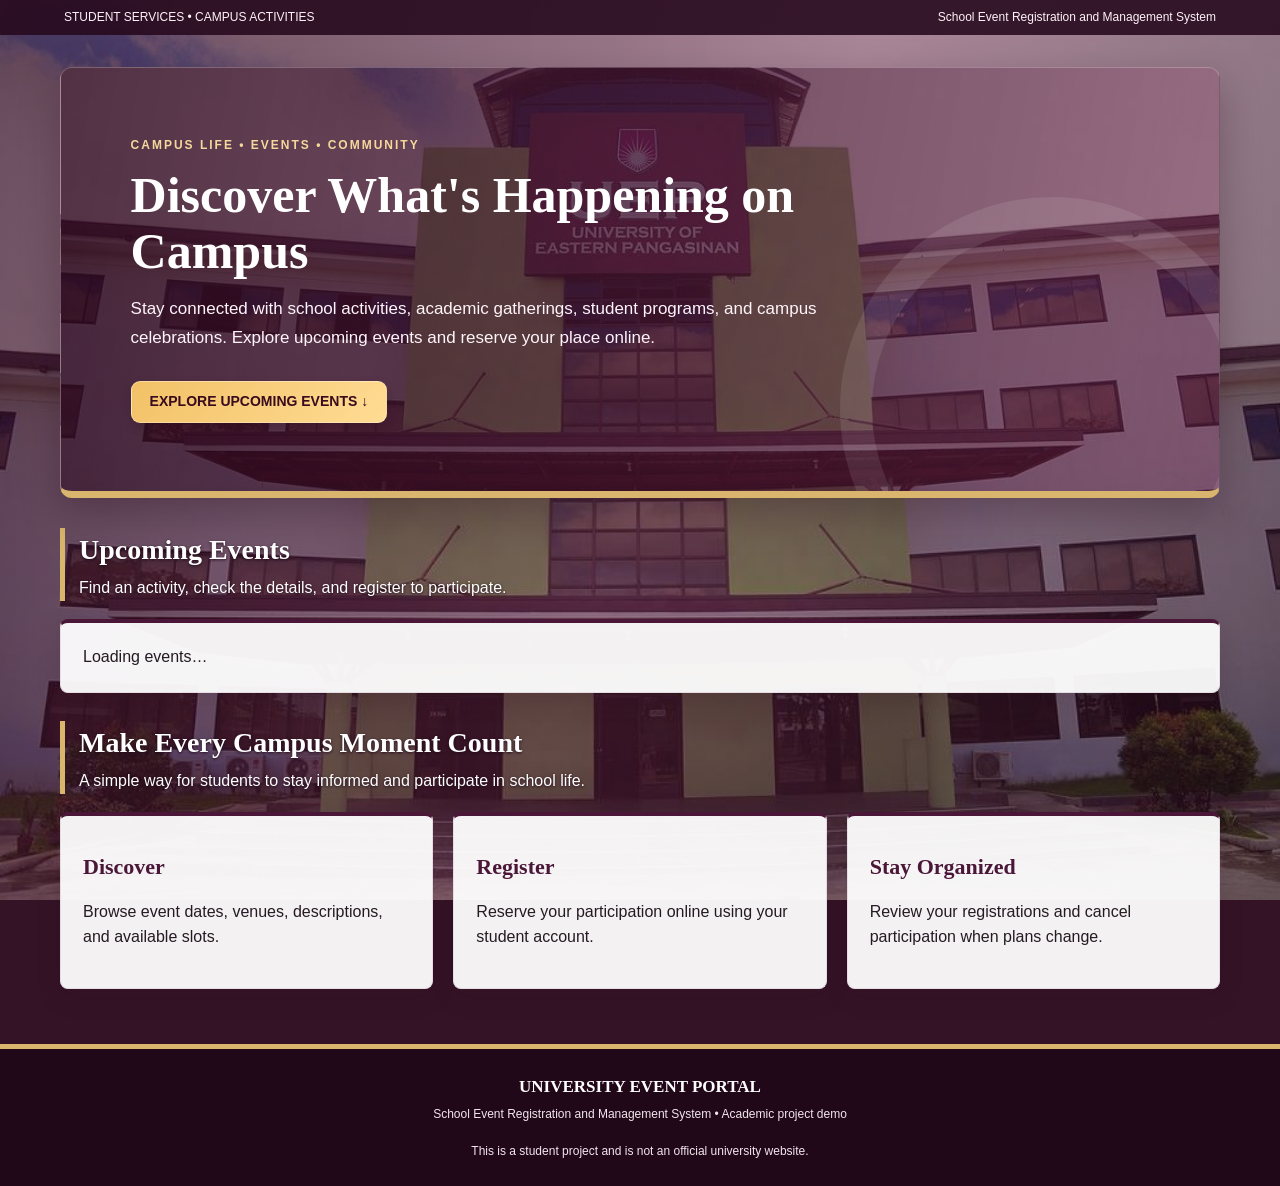
<file: index.html>
<!doctype html>
<html lang="en"><head><meta charset="utf-8"><meta name="viewport" content="width=device-width,initial-scale=1">
<title>University Event Portal</title><link rel="stylesheet" href="assets/style.css">
<script type="module" src="assets/js/app.js"></script></head>
<body data-page="home">
<div id="site-nav"></div>
<div class="utility"><span>STUDENT SERVICES • CAMPUS ACTIVITIES</span><span>School Event Registration and Management System</span></div>
<div class="container"><section class="hero" style="--campus-image:url('assets/uep-campus.jpg')"><div class="hero-content"><span class="eyebrow">Campus Life • Events • Community</span><h1>Discover What's Happening on Campus</h1><p>Stay connected with school activities, academic gatherings, student programs, and campus celebrations. Explore upcoming events and reserve your place online.</p><a class="btn" href="#upcoming-events">EXPLORE UPCOMING EVENTS ↓</a></div></section>
<div class="section-heading" id="upcoming-events"><h2>Upcoming Events</h2><p>Find an activity, check the details, and register to participate.</p></div><div class="grid" id="events-list"><div class="card">Loading events…</div></div>
<div class="section-heading"><h2>Make Every Campus Moment Count</h2><p>A simple way for students to stay informed and participate in school life.</p></div><div class="grid"><div class="card"><h3>Discover</h3><p>Browse event dates, venues, descriptions, and available slots.</p></div><div class="card"><h3>Register</h3><p>Reserve your participation online using your student account.</p></div><div class="card"><h3>Stay Organized</h3><p>Review your registrations and cancel participation when plans change.</p></div></div></div>
<footer class="footer"><strong>UNIVERSITY EVENT PORTAL</strong>School Event Registration and Management System • Academic project demo<br><br><span>This is a student project and is not an official university website.</span></footer>
<div id="toast" class="alert" hidden></div>
</body></html>
</file>
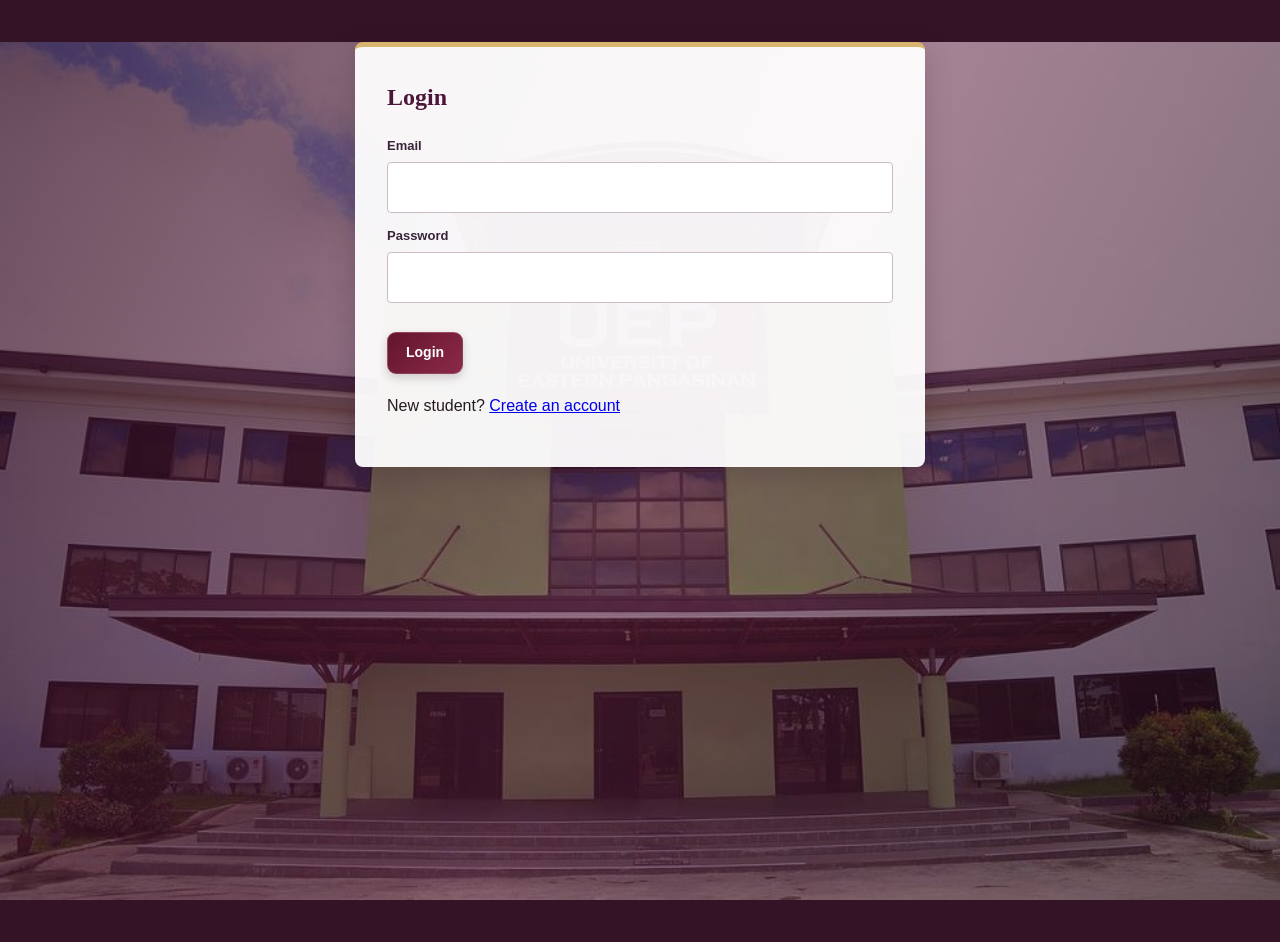
<file: login.html>
<!doctype html>
<html lang="en"><head><meta charset="utf-8"><meta name="viewport" content="width=device-width,initial-scale=1">
<title>Login</title><link rel="stylesheet" href="assets/style.css">
<script type="module" src="assets/js/app.js"></script></head>
<body data-page="login">
<div id="site-nav"></div>
<div class="form-card"><h2>Login</h2><form id="login-form"><label>Email</label><input type="email" name="email" required><label>Password</label><input type="password" name="password" required><br><br><button class="btn">Login</button></form><p>New student? <a href="register.html">Create an account</a></p></div>
<div id="toast" class="alert" hidden></div>
</body></html>
</file>
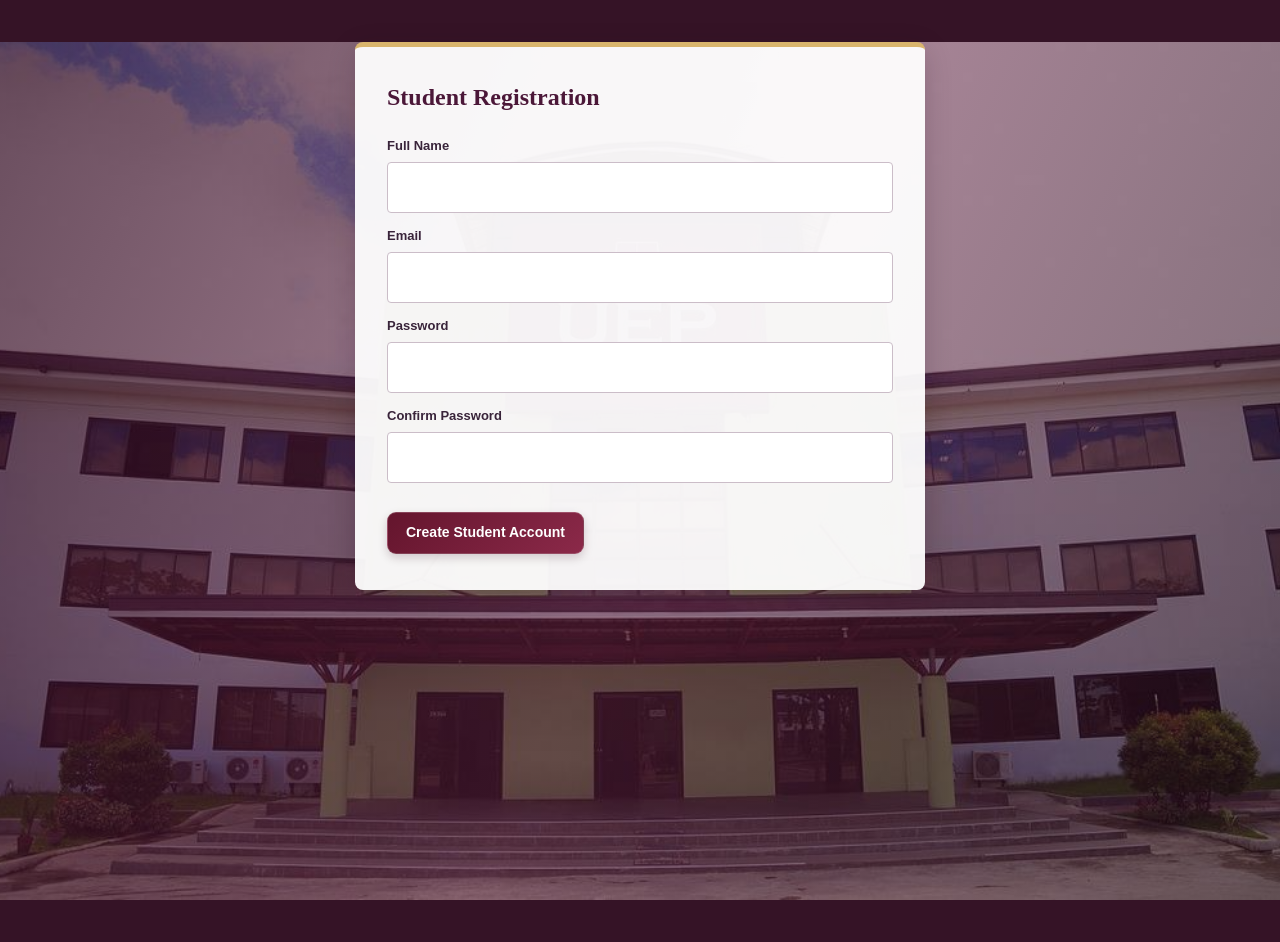
<file: register.html>
<!doctype html>
<html lang="en"><head><meta charset="utf-8"><meta name="viewport" content="width=device-width,initial-scale=1">
<title>Student Registration</title><link rel="stylesheet" href="assets/style.css">
<script type="module" src="assets/js/app.js"></script></head>
<body data-page="register">
<div id="site-nav"></div>
<div class="form-card"><h2>Student Registration</h2><form id="register-form"><label>Full Name</label><input name="full_name" required><label>Email</label><input type="email" name="email" required><label>Password</label><input type="password" name="password" minlength="6" required><label>Confirm Password</label><input type="password" name="confirm_password" minlength="6" required><br><br><button class="btn">Create Student Account</button></form></div>
<div id="toast" class="alert" hidden></div>
</body></html>
</file>
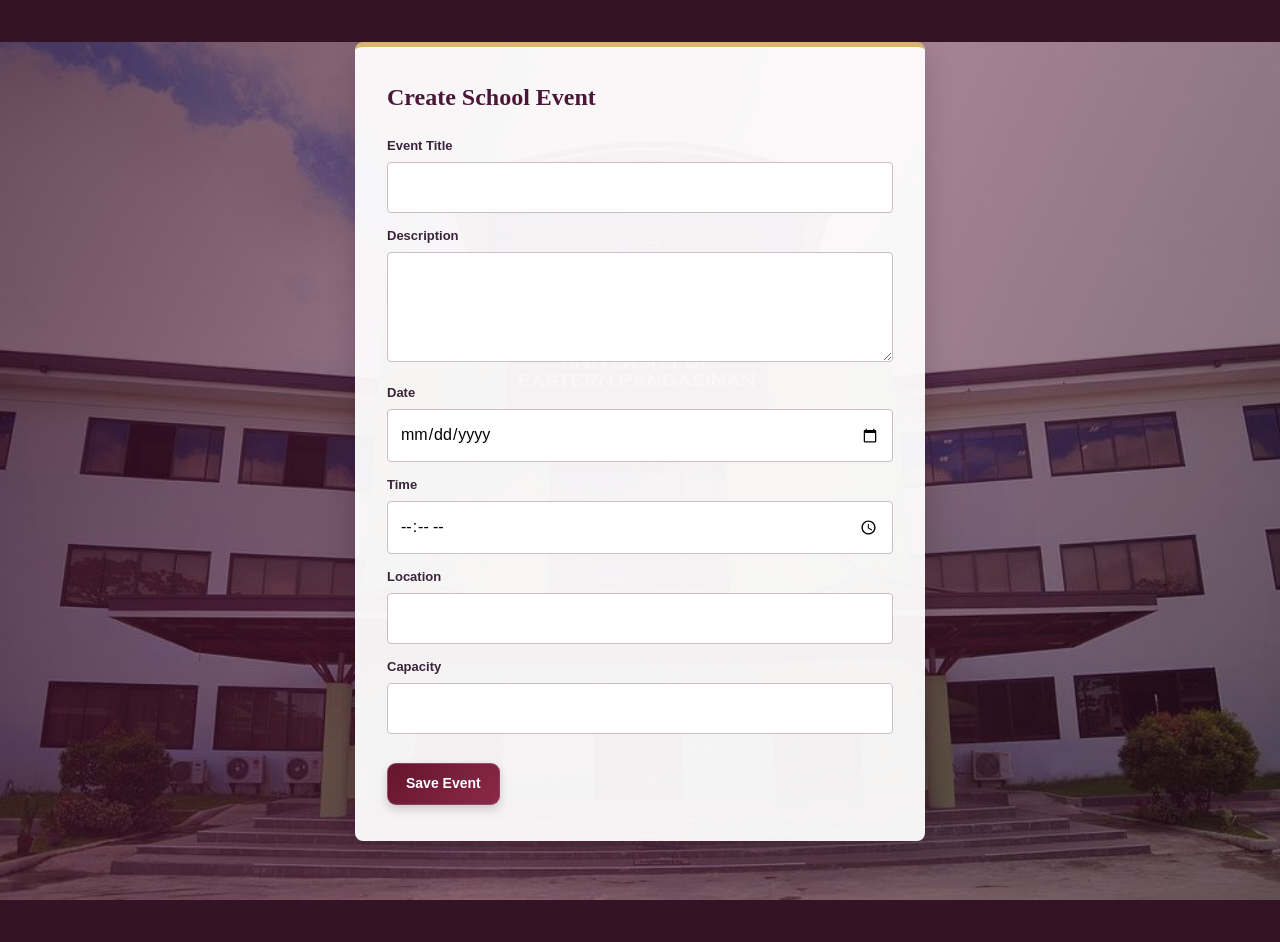
<file: admin/create-event.html>
<!doctype html>
<html lang="en"><head><meta charset="utf-8"><meta name="viewport" content="width=device-width,initial-scale=1">
<title>Create Event</title><link rel="stylesheet" href="../assets/style.css">
<script type="module" src="../assets/js/app.js"></script></head>
<body data-page="event-form">
<div id="site-nav"></div>
<div class="form-card"><h2 id="event-form-title">Create School Event</h2><form id="event-form"><label>Event Title</label><input name="title" required><label>Description</label><textarea name="description" required></textarea><label>Date</label><input type="date" name="event_date" required><label>Time</label><input type="time" name="event_time" required><label>Location</label><input name="location" required><label>Capacity</label><input type="number" name="capacity" min="1" required><br><br><button class="btn">Save Event</button></form></div>
<div id="toast" class="alert" hidden></div>
</body></html>
</file>
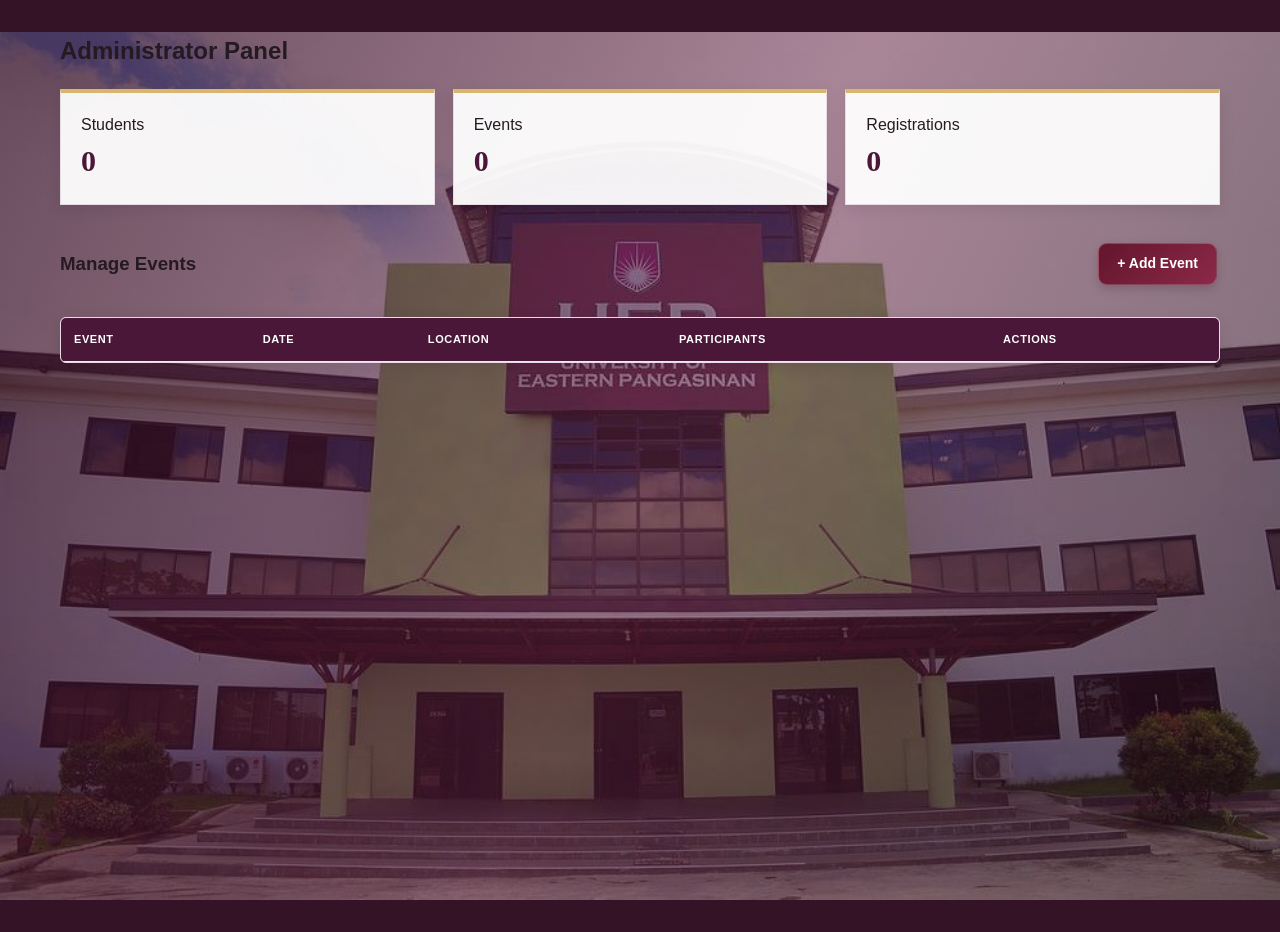
<file: admin/dashboard.html>
<!doctype html>
<html lang="en"><head><meta charset="utf-8"><meta name="viewport" content="width=device-width,initial-scale=1">
<title>Admin Dashboard</title><link rel="stylesheet" href="../assets/style.css">
<script type="module" src="../assets/js/app.js"></script></head>
<body data-page="admin-dashboard">
<div id="site-nav"></div>
<div class="container"><h2>Administrator Panel</h2><div class="stats"><div class="stat">Students<strong id="student-count">0</strong></div><div class="stat">Events<strong id="event-count">0</strong></div><div class="stat">Registrations<strong id="registration-count">0</strong></div></div><div class="topline"><h3>Manage Events</h3><a class="btn" href="create-event.html">+ Add Event</a></div><div class="table-wrap"><table><thead><tr><th>Event</th><th>Date</th><th>Location</th><th>Participants</th><th>Actions</th></tr></thead><tbody id="admin-events"></tbody></table></div></div>
<div id="toast" class="alert" hidden></div>
</body></html>
</file>
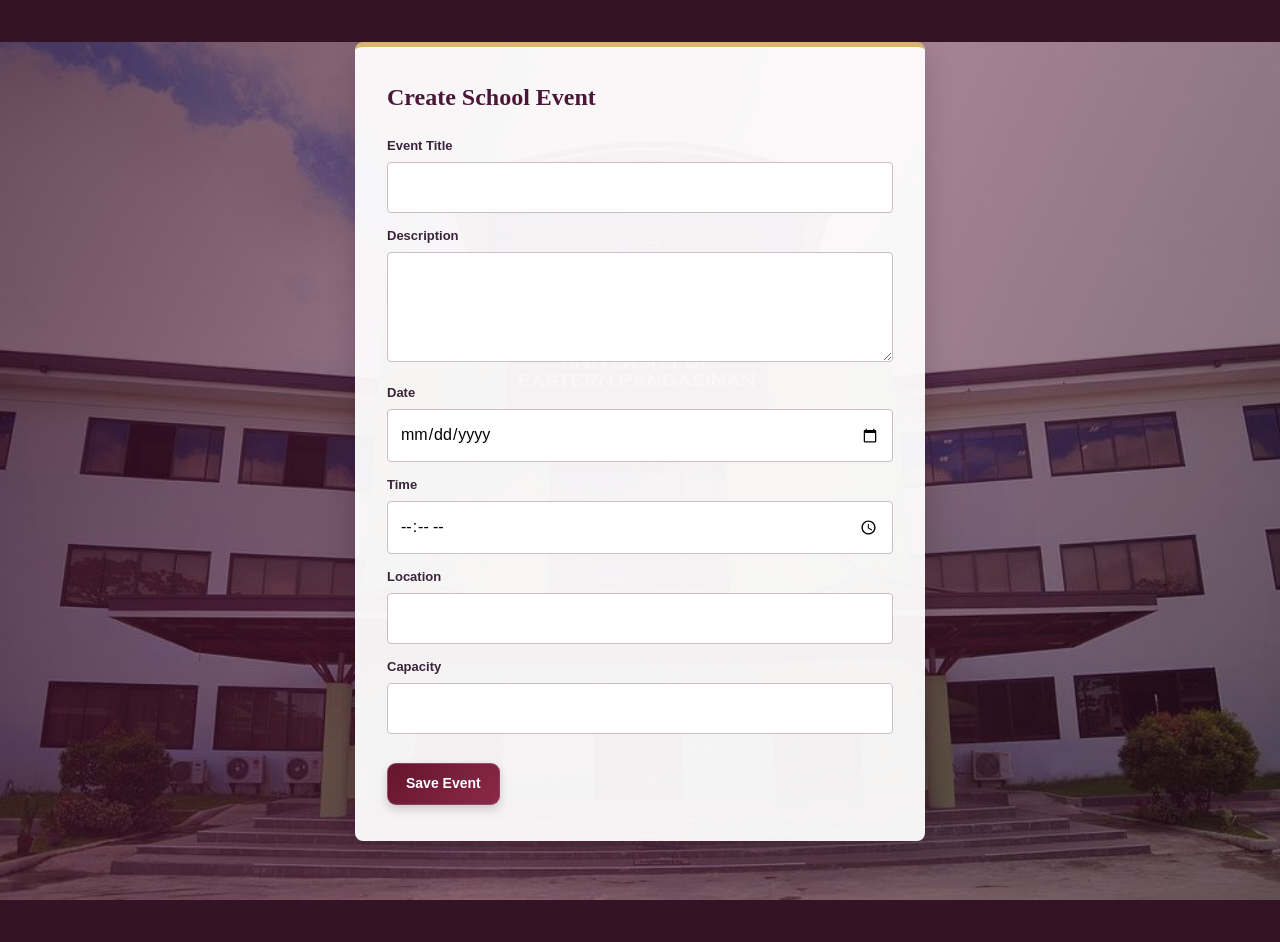
<file: admin/edit-event.html>
<!doctype html>
<html lang="en"><head><meta charset="utf-8"><meta name="viewport" content="width=device-width,initial-scale=1">
<title>Edit Event</title><link rel="stylesheet" href="../assets/style.css">
<script type="module" src="../assets/js/app.js"></script></head>
<body data-page="event-form">
<div id="site-nav"></div>
<div class="form-card"><h2 id="event-form-title">Create School Event</h2><form id="event-form"><label>Event Title</label><input name="title" required><label>Description</label><textarea name="description" required></textarea><label>Date</label><input type="date" name="event_date" required><label>Time</label><input type="time" name="event_time" required><label>Location</label><input name="location" required><label>Capacity</label><input type="number" name="capacity" min="1" required><br><br><button class="btn">Save Event</button></form></div>
<div id="toast" class="alert" hidden></div>
</body></html>
</file>
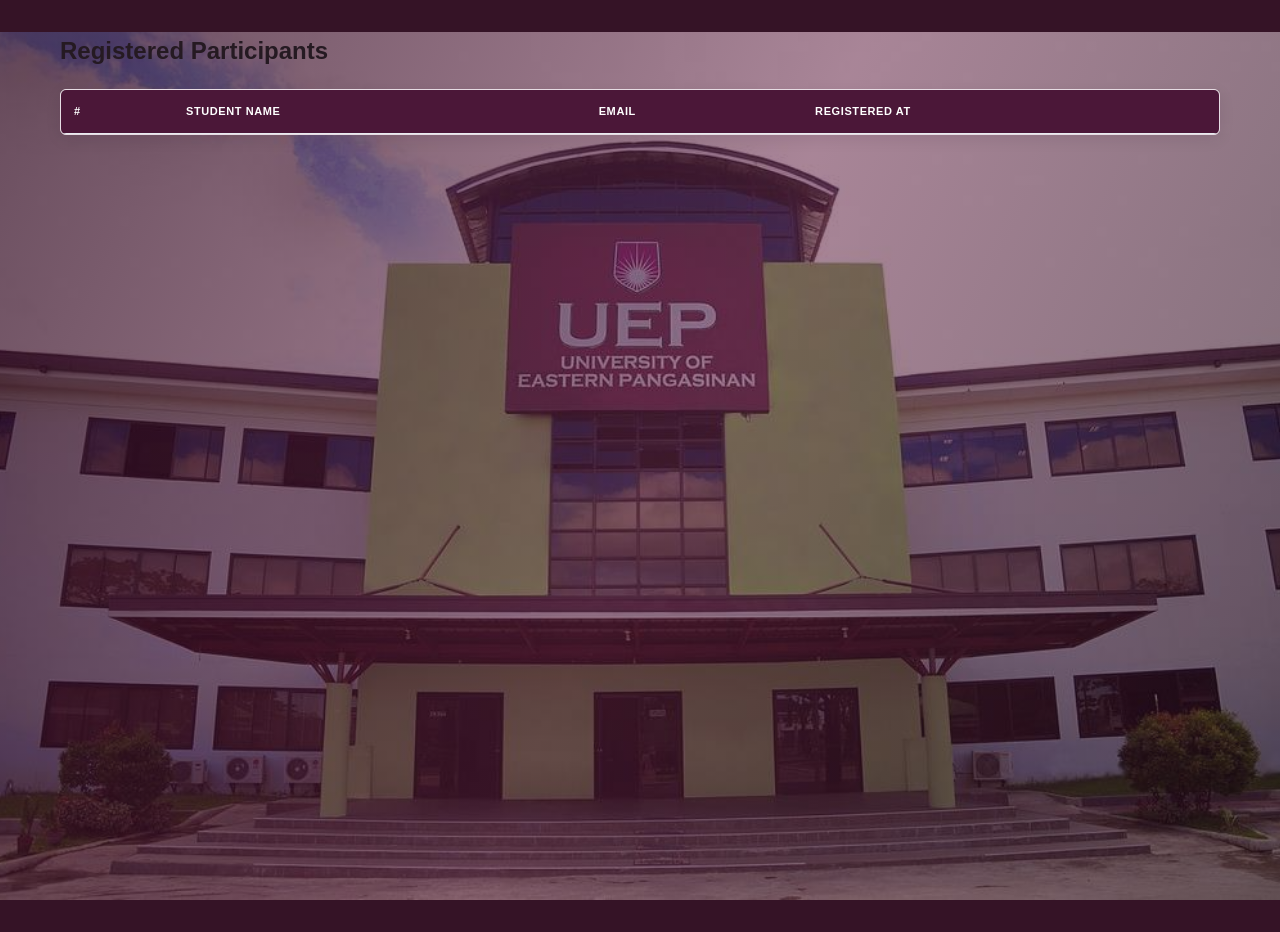
<file: admin/participants.html>
<!doctype html>
<html lang="en"><head><meta charset="utf-8"><meta name="viewport" content="width=device-width,initial-scale=1">
<title>Event Participants</title><link rel="stylesheet" href="../assets/style.css">
<script type="module" src="../assets/js/app.js"></script></head>
<body data-page="participants">
<div id="site-nav"></div>
<div class="container"><h2>Registered Participants</h2><p id="participants-title"></p><div class="table-wrap"><table><thead><tr><th>#</th><th>Student Name</th><th>Email</th><th>Registered At</th></tr></thead><tbody id="participants-list"></tbody></table></div></div>
<div id="toast" class="alert" hidden></div>
</body></html>
</file>
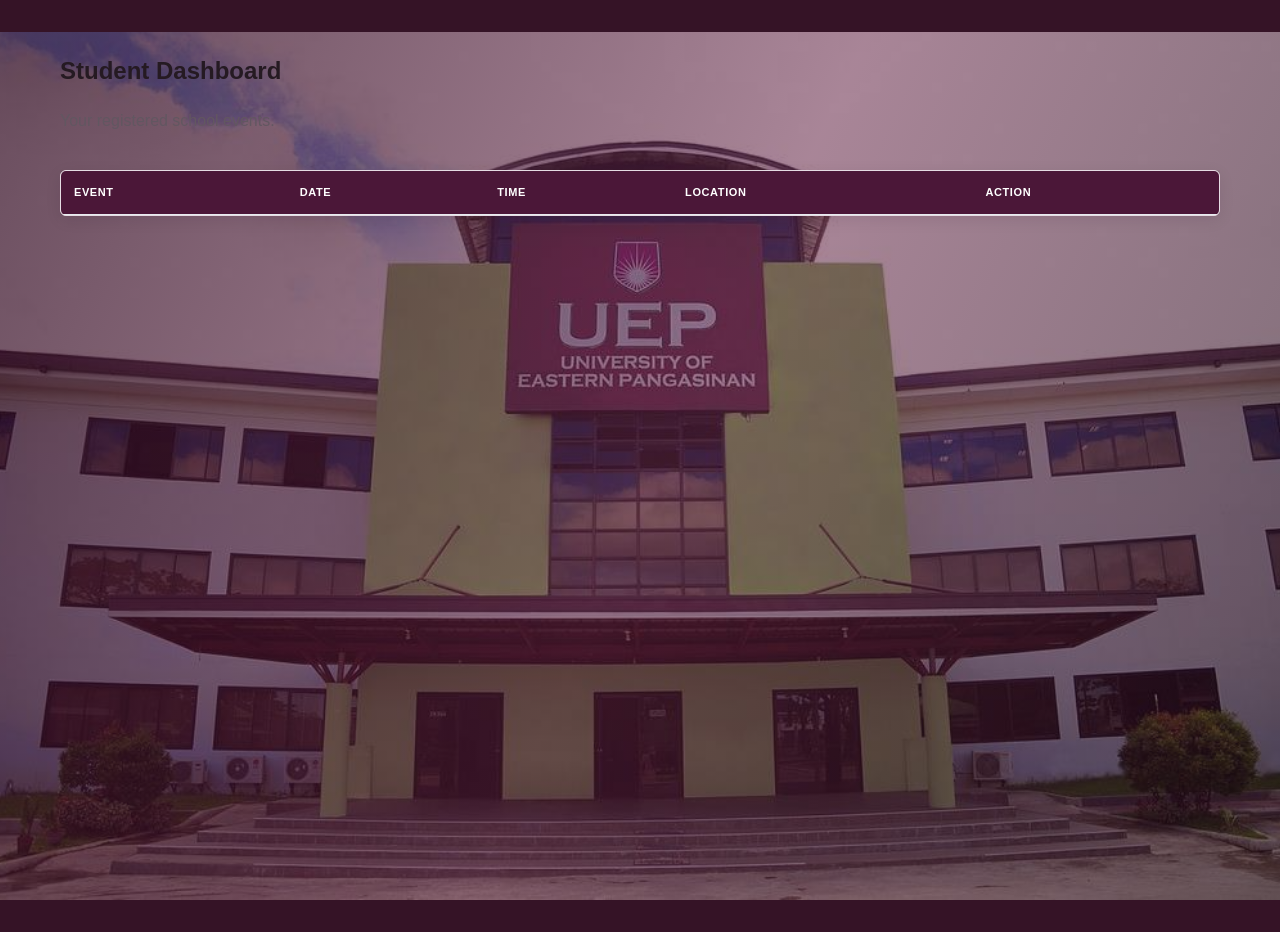
<file: student/dashboard.html>
<!doctype html>
<html lang="en"><head><meta charset="utf-8"><meta name="viewport" content="width=device-width,initial-scale=1">
<title>Student Dashboard</title><link rel="stylesheet" href="../assets/style.css">
<script type="module" src="../assets/js/app.js"></script></head>
<body data-page="student-dashboard">
<div id="site-nav"></div>
<div class="container"><div class="topline"><div><h2 id="welcome">Student Dashboard</h2><p class="muted">Your registered school events.</p></div></div><div class="table-wrap"><table><thead><tr><th>Event</th><th>Date</th><th>Time</th><th>Location</th><th>Action</th></tr></thead><tbody id="my-registrations"></tbody></table></div></div>
<div id="toast" class="alert" hidden></div>
</body></html>
</file>
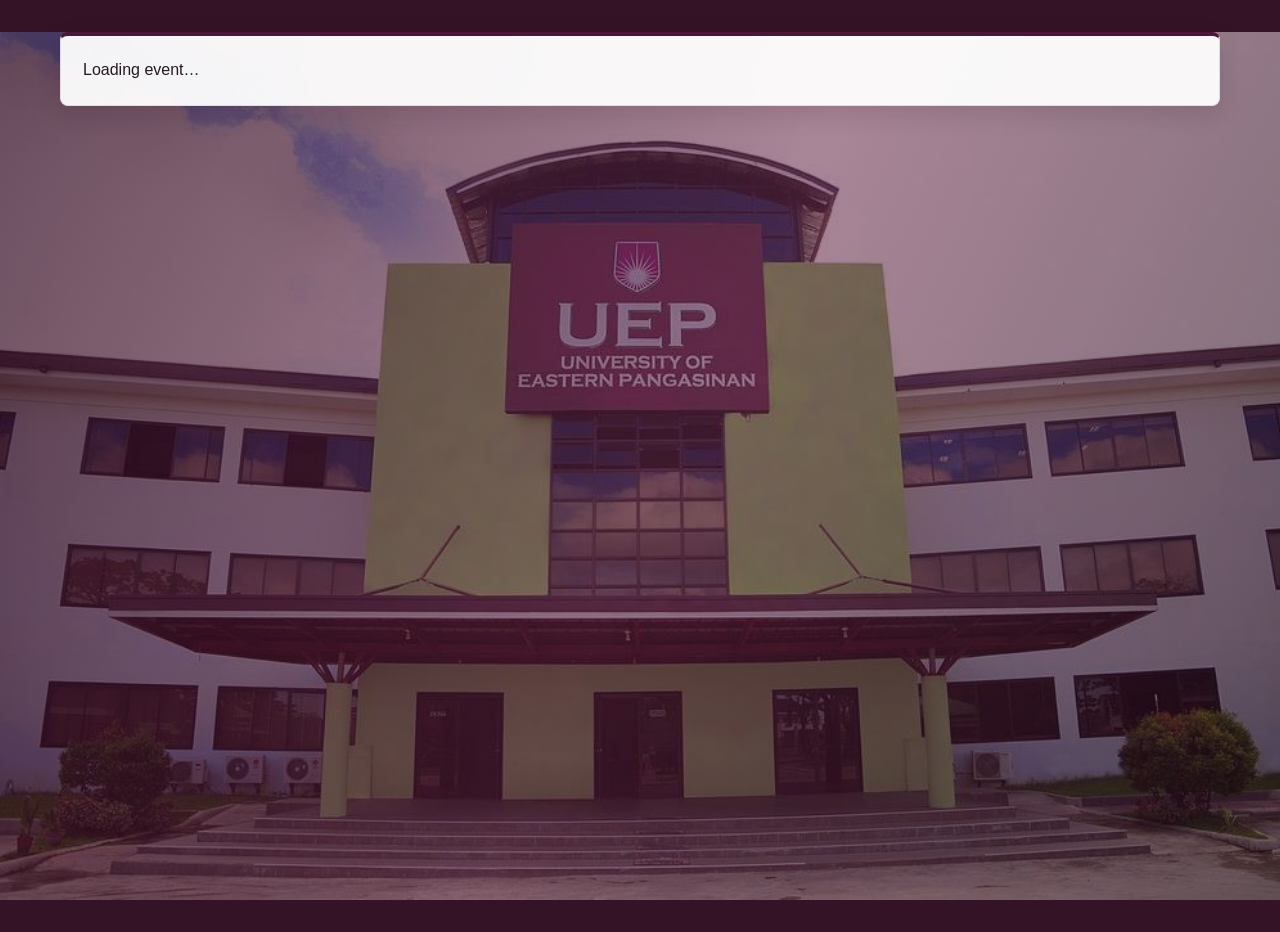
<file: student/event.html>
<!doctype html>
<html lang="en"><head><meta charset="utf-8"><meta name="viewport" content="width=device-width,initial-scale=1">
<title>Event Details</title><link rel="stylesheet" href="../assets/style.css">
<script type="module" src="../assets/js/app.js"></script></head>
<body data-page="event-detail">
<div id="site-nav"></div>
<div class="container"><div class="card" id="event-detail">Loading event…</div></div>
<div id="toast" class="alert" hidden></div>
</body></html>
</file>
<file: assets/style.css>
/* UEP campus background redesign */
:root{
 --navy:#25101f; --blue:#4b1738; --gold:#d9b56d; --ink:#251a22; --muted:#625761; --line:#e6dce3;
}
*{box-sizing:border-box}
html{scroll-behavior:smooth}
body{
 margin:0; min-height:100vh; font-family:Arial,Helvetica,sans-serif;
 color:var(--ink); line-height:1.55; background:#f5f1f4;
 position:relative; isolation:isolate;
}
body::before{
 content:""; position:fixed; inset:0; z-index:-2;
 background-image:url("uep-campus.jpg"); background-size:cover; background-position:center center;
 background-repeat:no-repeat; transform:scale(1.015);
}
body::after{
 content:""; position:fixed; inset:0; z-index:-1; pointer-events:none;
 background:linear-gradient(115deg,rgba(39,8,29,.76) 0%,rgba(75,23,56,.58) 48%,rgba(28,10,23,.42) 100%);
}
.utility{background:rgba(32,8,24,.94);color:#fff2f8;font-size:12px;padding:8px 5%;display:flex;justify-content:space-between;gap:12px;flex-wrap:wrap}
.navbar{background:rgba(255,255,255,.96);backdrop-filter:blur(8px);padding:12px 5%;display:flex;justify-content:space-between;align-items:center;gap:22px;border-bottom:4px solid var(--gold);box-shadow:0 3px 14px #210b1b30;position:relative;z-index:2}
.brand-wrap{display:flex;align-items:center;gap:12px;min-width:0}
.brand-seal{width:64px!important;height:64px!important;min-width:64px;flex:0 0 64px;border-radius:50%;background:#fff;border:3px solid var(--gold);padding:2px;overflow:hidden;display:flex;align-items:center;justify-content:center}
.brand-seal img{display:block!important;width:100%!important;height:100%!important;max-width:100%!important;max-height:100%!important;object-fit:contain!important;border-radius:50%;position:static!important}
.brand{font-size:17px;font-weight:800;color:var(--blue);line-height:1.2}
.brand small{display:block;font-size:10px;letter-spacing:1.2px;color:#675362;font-weight:700;margin-top:4px}
.navlinks{display:flex;gap:18px;align-items:center;flex-wrap:wrap}
.navlinks a{color:var(--blue);text-decoration:none;font-size:13px;font-weight:700}
.navlinks a:hover{color:#8c5421}
.container{width:min(1160px,92%);margin:32px auto}
.hero{position:relative;overflow:hidden;background:linear-gradient(105deg,rgba(42,10,31,.94),rgba(90,30,66,.83),rgba(64,20,47,.52));color:#fff;padding:64px 6%;margin-bottom:30px;min-height:360px;display:flex;align-items:center;border:1px solid rgba(255,255,255,.22);border-bottom:7px solid var(--gold);border-radius:12px;box-shadow:0 15px 40px rgba(24,5,18,.28)}
.hero:before{content:"";position:absolute;inset:0;background-image:linear-gradient(90deg,rgba(38,8,28,.64),rgba(75,23,56,.25)),url("uep-campus.jpg");background-size:cover;background-position:center 43%;opacity:.52;pointer-events:none}
.hero:after{content:"";position:absolute;right:-45px;bottom:-130px;width:360px;height:360px;border:32px solid #ffffff18;border-radius:50%;pointer-events:none}
.hero-content{position:relative;z-index:1;max-width:760px}
.eyebrow{display:inline-block;text-transform:uppercase;letter-spacing:2px;color:#f4d89c;font-size:12px;font-weight:800;margin-bottom:13px}
.hero h1{font-family:Georgia,'Times New Roman',serif;font-size:clamp(32px,4vw,50px);line-height:1.12;margin:0 0 16px;color:#fff}
.hero p{font-size:17px;max-width:700px;line-height:1.7;color:#fff4fa;margin:0 0 24px}
.btn{display:inline-block;background:var(--gold);color:#28101f;border:1px solid #f0d9a5;border-radius:5px;padding:11px 18px;text-decoration:none;font-weight:800;cursor:pointer;font-size:13px}
.btn:hover{background:#f0d9a5;color:#28101f}
.btn.secondary{background:var(--blue);color:#fff}.btn.danger{background:#b42318;color:#fff}.btn.light{background:#fff;color:var(--blue)}
.section-heading{border-left:5px solid var(--gold);padding-left:14px;margin:28px 0 18px;color:#fff;text-shadow:0 1px 3px #210b1b}
.section-heading h2{font-family:Georgia,'Times New Roman',serif;color:#fff;margin:0;font-size:28px}
.section-heading p{color:#fff;margin:5px 0 0}
.grid{display:grid;grid-template-columns:repeat(auto-fit,minmax(270px,1fr));gap:20px}
.card{background:rgba(255,255,255,.96);border:1px solid var(--line);border-radius:8px;padding:22px;box-shadow:0 8px 24px #210b1b24;border-top:4px solid var(--blue)}
.card h3{margin:12px 0;color:var(--blue);font-family:Georgia,'Times New Roman',serif;font-size:22px}
.muted{color:var(--muted)}.badge{display:inline-block;padding:5px 10px;background:#f4e8ef;color:var(--blue);border-left:3px solid var(--gold);font-size:11px;font-weight:800;text-transform:uppercase}
.form-card{max-width:570px;margin:42px auto;background:rgba(255,255,255,.97);padding:32px;border-radius:8px;border-top:5px solid var(--gold);box-shadow:0 8px 28px #210b1b30}
.form-card h2,.admin-title{font-family:Georgia,'Times New Roman',serif;color:var(--blue);margin-top:0}
label{display:block;font-weight:700;margin:13px 0 6px;color:#39243a;font-size:13px}
input,textarea,select{width:100%;padding:12px;border:1px solid #cbbdc8;border-radius:4px;font:inherit;background:#fff}textarea{min-height:110px;resize:vertical}
.alert{padding:12px 15px;border-left:4px solid #c2413a;margin-bottom:18px;background:#fff0ef;color:#9f2822}.success{background:#eaf8ef;color:#176b35;border-color:#38a169}
.table-wrap{overflow:auto;background:#fff;border:1px solid var(--line);border-radius:6px;box-shadow:0 4px 15px #210b1b18}
table{width:100%;border-collapse:collapse}th,td{padding:13px;border-bottom:1px solid #e8ebf0;text-align:left;font-size:14px}th{background:var(--blue);color:#fff;text-transform:uppercase;font-size:11px;letter-spacing:.6px}
.actions{display:flex;gap:8px;flex-wrap:wrap}.stats{display:grid;grid-template-columns:repeat(auto-fit,minmax(180px,1fr));gap:18px;margin-bottom:25px}
.stat{background:rgba(255,255,255,.96);border:1px solid var(--line);border-top:4px solid var(--gold);padding:20px;box-shadow:0 4px 15px #210b1b18}
.stat strong{font-size:30px;color:var(--blue);display:block;font-family:Georgia,serif}
.topline{display:flex;justify-content:space-between;align-items:center;gap:15px;flex-wrap:wrap;margin-bottom:20px}
.small{font-size:13px}.footer{background:rgba(32,8,24,.97);color:#f2e5ee;text-align:center;padding:25px 5%;margin-top:55px;font-size:12px;border-top:5px solid var(--gold)}
.footer strong{display:block;color:#fff;font-family:Georgia,serif;font-size:17px;margin-bottom:5px}
@media(max-width:760px){.navbar{align-items:flex-start;flex-direction:column;padding:14px 4%}.navlinks{gap:12px}.hero{padding:42px 25px;min-height:330px}.hero h1{font-size:34px}.container{width:94%}.brand{font-size:14px}.brand small{font-size:9px}}


/* FINAL BACKGROUND FIX: use the actual campus image as the page background. */
html, body { min-height:100%; }
html { background:#351326; }
body {
  min-height:100vh !important;
  background-color:#351326 !important;
  background-image: linear-gradient(115deg, rgba(47, 8, 31, .72), rgba(91, 23, 58, .52) 52%, rgba(35, 8, 25, .60)), url("uep-campus.jpg") !important;
  background-position:center center !important;
  background-size:cover !important;
  background-repeat:no-repeat !important;
  background-attachment:fixed !important;
}
body::before, body::after { display:none !important; }
.utility { background:rgba(38, 8, 29, .88) !important; }
.navbar { background:rgba(255,255,255,.91) !important; }
.container { position:relative; }
.hero {
  background-image:linear-gradient(100deg,rgba(48,8,31,.83),rgba(91,23,58,.62)),url("uep-campus.jpg") !important;
  background-size:cover !important;
  background-position:center 42% !important;
  backdrop-filter:blur(1px);
}
.hero:before { display:none !important; }
.brand-seal { width:64px !important;height:64px !important;min-width:64px !important;flex:0 0 64px !important; }
.brand-seal img { width:100% !important;height:100% !important;object-fit:contain !important; }
.card, .form-card, .panel, .table-wrap, .stat { background:rgba(255,255,255,.94) !important; }


/* ===== Unified modern UEP button system ===== */
:root {
  --uep-maroon: #64152d;
  --uep-maroon-dark: #390b1c;
  --uep-gold: #f2c166;
  --uep-gold-light: #ffdc94;
  --uep-blue: #244b8b;
  --uep-danger: #b42335;
  --uep-success: #18794e;
}
button,
input[type="submit"], input[type="button"], input[type="reset"],
.btn, a.btn, .button, button.btn {
  display: inline-flex;
  align-items: center;
  justify-content: center;
  gap: 7px;
  min-height: 42px;
  padding: 11px 18px;
  margin: 4px 3px 4px 0;
  border: 1px solid rgba(255,255,255,.18);
  border-radius: 9px;
  background: linear-gradient(135deg, #64152d 0%, #8b2949 100%);
  color: #fff !important;
  font-family: inherit;
  font-size: 14px;
  font-weight: 700;
  line-height: 1.25;
  text-align: center;
  text-decoration: none !important;
  cursor: pointer;
  box-shadow: 0 4px 10px rgba(45, 7, 24, .18);
  transition: transform .18s ease, box-shadow .18s ease, background .18s ease, color .18s ease;
}
button:hover, input[type="submit"]:hover, input[type="button"]:hover,
input[type="reset"]:hover, .btn:hover, a.btn:hover, .button:hover {
  background: linear-gradient(135deg, #f2c166 0%, #ffdc94 100%);
  color: #390b1c !important;
  transform: translateY(-2px);
  box-shadow: 0 7px 16px rgba(45, 7, 24, .24);
}
button:active, input[type="submit"]:active, .btn:active, a.btn:active { transform: translateY(0); }
button:focus-visible, input:focus-visible, a:focus-visible {
  outline: 3px solid #f2c166;
  outline-offset: 3px;
}
/* Header links look like tidy navigation pills, not default browser links. */
.navlinks { display:flex; align-items:center; justify-content:flex-end; flex-wrap:wrap; gap:5px; }
.navlinks a {
  display:inline-flex; align-items:center; justify-content:center;
  min-height:38px; padding:9px 13px; margin:2px;
  border-radius:8px; color:#64152d !important; font-size:13px;
  font-weight:700; text-decoration:none !important;
  transition:background .18s ease,color .18s ease,transform .18s ease;
}
.navlinks a:hover { background:#64152d !important; color:#fff !important; transform:translateY(-1px); }
/* Main homepage call-to-action is gold. */
.hero .btn { background:linear-gradient(135deg,#f2c166,#ffdc94); color:#390b1c !important; border:1px solid rgba(255,255,255,.35); }
.hero .btn:hover { background:#fff; color:#64152d !important; }
/* Useful action variants for common CRUD links/buttons. */
a[href*="delete"], a[href*="cancel"], .btn-danger, .button-danger { background:linear-gradient(135deg,#a51e32,#d64050); color:#fff !important; }
a[href*="delete"]:hover, a[href*="cancel"]:hover, .btn-danger:hover, .button-danger:hover { background:#ffe3e5; color:#8f1526 !important; }
a[href*="edit"], .btn-secondary, .button-secondary { background:linear-gradient(135deg,#244b8b,#3d70b8); color:#fff !important; }
a[href*="edit"]:hover, .btn-secondary:hover, .button-secondary:hover { background:#e3edff; color:#244b8b !important; }
/* Forms and dashboard action rows */
form button, form input[type="submit"] { margin-top:12px; }
.actions, .button-group, .form-actions { display:flex; align-items:center; flex-wrap:wrap; gap:8px; }
@media (max-width: 700px) {
  .navlinks { justify-content:center; width:100%; }
  .navlinks a { padding:9px 10px; }
  button, input[type="submit"], .btn, a.btn { max-width:100%; }
}
</file>
